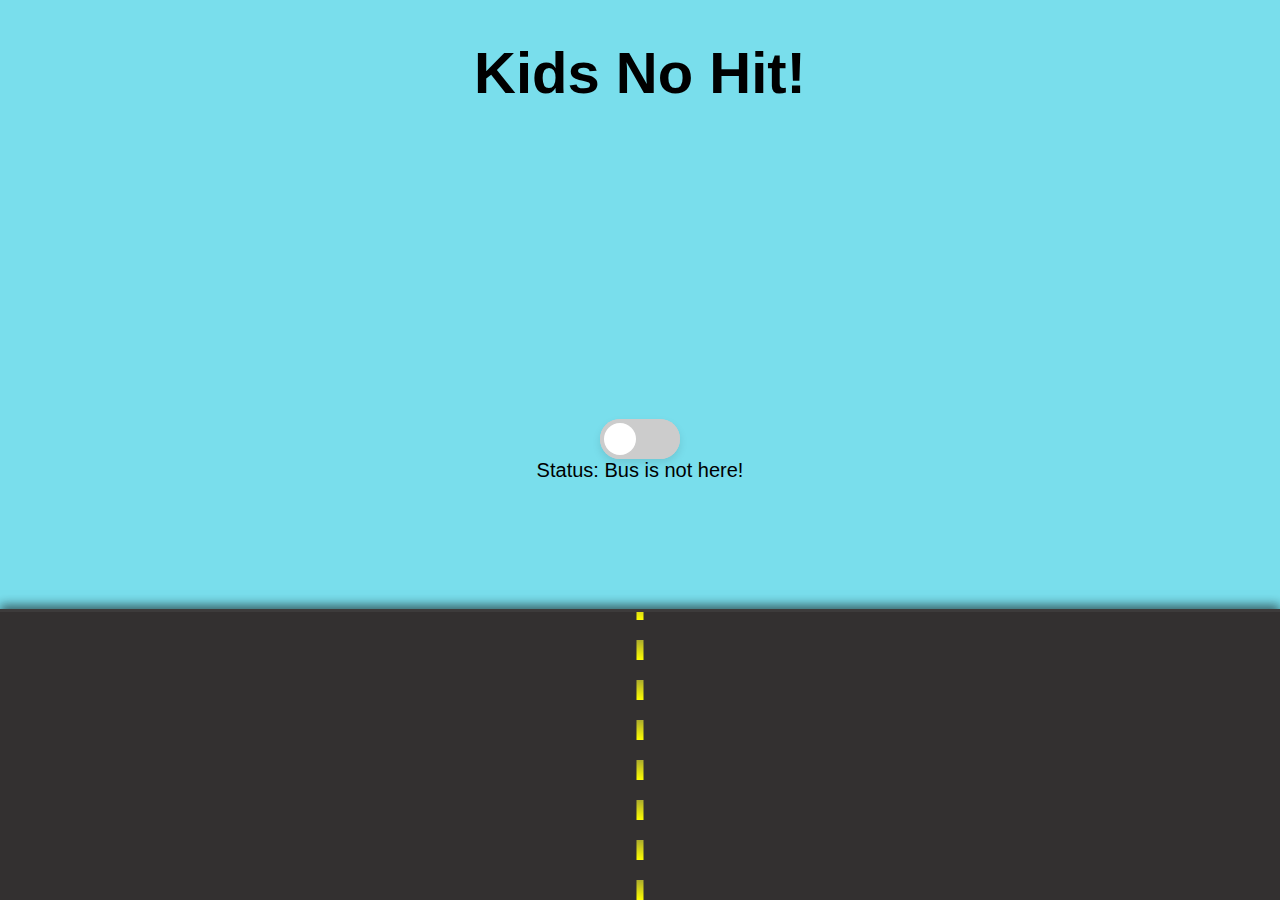
<file: index.html>
<!DOCTYPE html>
<html lang="en">

<head>
    <meta charset="UTF-8">
    <meta http-equiv="X-UA-Compatible" content="IE=edge">
    <meta name="viewport" content="width=device-width, initial-scale=1.0">
    <style>
        
        .road {
            position: fixed;
            bottom: 0;
            width: 100%;
            left: 0;
            height: 32vh; /* Adjusted height */
            background-color: #333030; /* Dark gray for road color */
            border-top: 3px solid #3d3b3b; /* Darker border for depth */
            box-shadow: 0px -4px 10px rgba(14, 14, 14, 0.6); /* Shadow for a subtle 3D effect */
        }

        .yellow-lines {
            position: absolute;
            top: 0;
            left: 50%; /* Center the lines horizontally */
            width: 7px; /* Thickness of the yellow line */
            height: 100%; /* Full height of the road */
            background: repeating-linear-gradient(
                0deg,
                yellow 0,
                rgb(172, 172, 46) 20px,
                transparent 20px,
                transparent 40px
            ); /* Dashed line effect */
            transform: translateX(-50%); /* Center the line */
        }

    </style>
    <title>Kids No Hit</title>
    <link rel="stylesheet" href="style.css">
</head>

<body>
    <h1>Kids No Hit!</h1>

    <!-- Switch -->
    <label class="switch">
        <input type="checkbox" id="toggleSwitch">
        <span class="slider"></span>
    </label>

    <!-- Status -->
    <p1>Status: <span id="status">Bus is not here!</span></p1>

    <!-- Road -->
    <div class="road">
        <div class="yellow-lines"></div>
    </div>

    <!-- JavaScript -->
    <script src="script.js"></script>
</body>

</html>
</file>
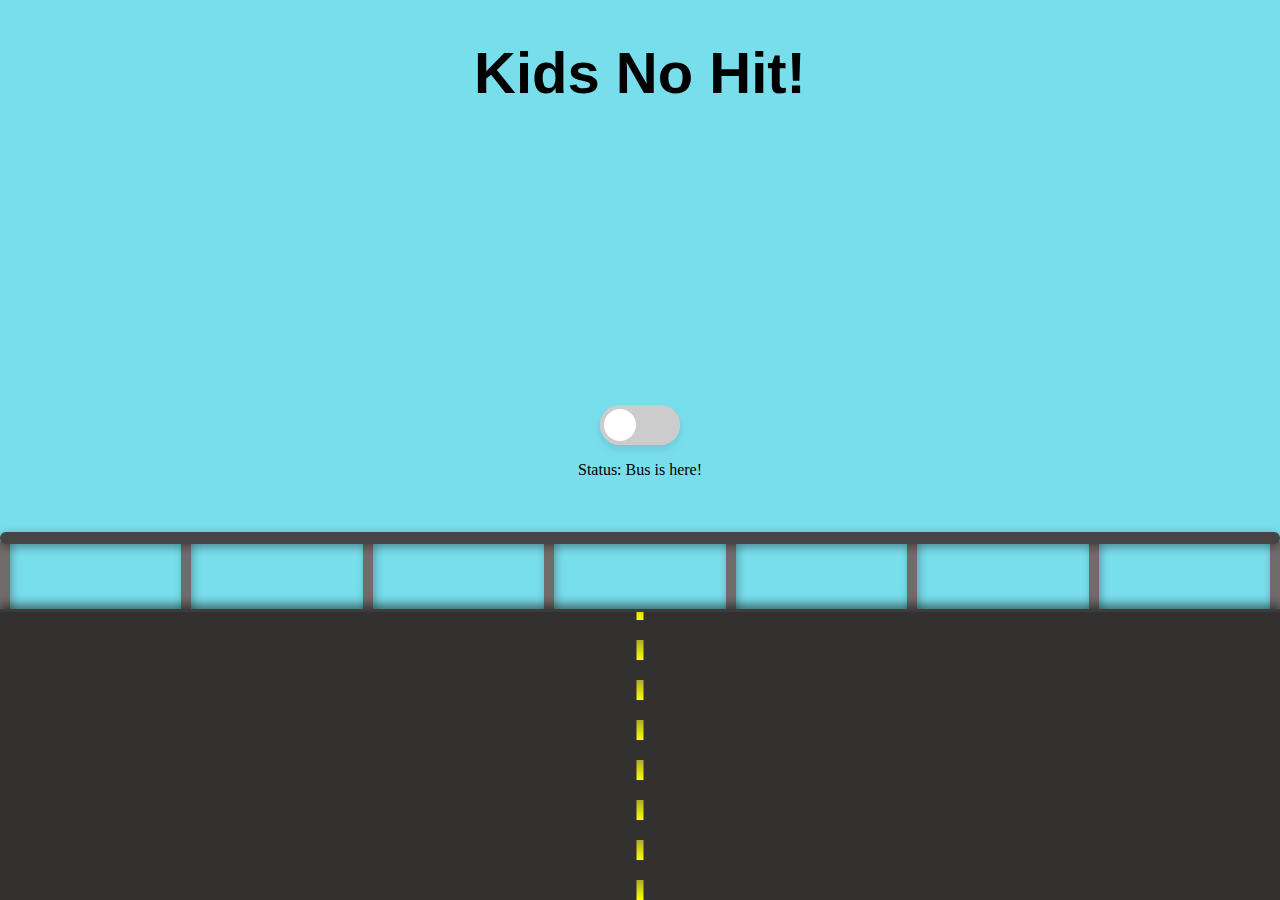
<file: here.html>
<!DOCTYPE html>
<html lang="en">

<head>
    <meta charset="UTF-8">
    <meta http-equiv="X-UA-Compatible" content="IE=edge">
    <meta name="viewport" content="width=device-width, initial-scale=1.0">
    <title>Kids No Hit</title>
    <link rel="stylesheet" href="style.css">
    <style>

        fence {
            position: fixed;
            bottom: 0; /* Positioned above the road */
            width: 100%;
            left: 0;
            height: 40vh;
            display: flex;
            justify-content: space-between;
            background-color: transparent;
            z-index: 3; /* Higher than other elements */
        }

        .fence-bar {
            width: 10px;
            height: 100%;
            background-color: #726b6b;
            box-shadow: 2px 2px 8px rgba(0, 0, 0, 0.3);
            border-radius: 2px;
        }

        .horizontal-rail {
            position: absolute;
            width: 100%;
            height: 12px;
            background-color: #464444;
            box-shadow: 0px 3px 10px rgba(0, 0, 0, 0.4);
            border-radius: 6px;
        }

        .rail-top {
            top: 59.1%; /* Adjusted to fit with the road */
        }

        .rail-bottom {
            bottom: 20%; /* Adjusted to fit with the road */
        }
        .road {
            position: fixed;
            bottom: 0;
            width: 100%;
            left: 0;
            height: 32vh;
            background-color: #333030;
            border-top: 3px solid #3d3b3b;
            box-shadow: 0px -4px 10px rgba(14, 14, 14, 0.6);
        }

        .yellow-lines {
            position: absolute;
            top: 0;
            left: 50%;
            width: 7px;
            height: 100%;
            background: repeating-linear-gradient(
                0deg,
                yellow 0,
                rgb(172, 172, 46) 20px,
                transparent 20px,
                transparent 40px
            );
            transform: translateX(-50%);
        }


        #busImage {
            width: 400px;
            height: auto;
            position: fixed;
            top: 40%;
            left: 0;
            transform: translate(25%, -25%);
            opacity: 0;
            animation: fadeIn 2s ease-out forwards;
        }

        #stopsignImage {
            width: 300px;
            height: auto;
            position: fixed;
            bottom: -32%;
            right: 0;
            transform: translate(25%, -25%);
            opacity: 0;
            animation: fadeIn 2s ease-out forwards;
        }

        @keyframes fadeIn {
            0% {
                opacity: 0;
            }
            100% {
                opacity: 1;
            }
        }
    </style>
</head>

<body>
    <h1> Kids No Hit!</h1>

    <!-- Fence -->
    <div class="fence">
        <!-- Vertical bars -->
        <div class="fence-bar"></div>
        <div class="fence-bar"></div>
        <div class="fence-bar"></div>
        <div class="fence-bar"></div>
        <div class="fence-bar"></div>
        <div class="fence-bar"></div>
        <div class="fence-bar"></div>
        <div class="fence-bar"></div>
    </div>

    <!-- Horizontal rails -->
    <div class="horizontal-rail rail-top"></div>
    <div class="horizontal-rail rail-bottom"></div>

    <!-- Road -->
    <div class="road">
        <div class="yellow-lines"></div>
    </div>

    <!-- Switch -->
    <label class="switch">
        <input type='checkbox' id="toggleSwitch">
        <span class="slider"></span>
    </label>

    <!-- Status -->
    <p> Status: <span id="status">Bus is here!</span></p>

    <!-- Images -->
    <img id="busImage" src="bus.jpg" alt="Bus Image">
    <img id="stopsignImage" src="stopsign.png" alt="Stop Sign Image">

    <!-- JavaScript -->
    <script>
        window.addEventListener('load', function () {
            const busImageElement = document.getElementById('busImage');
            busImageElement.classList.add('fade-in');
        });

        window.addEventListener('load', function () {
            const stopsignImageElement = document.getElementById('stopsignImage');
            stopsignImageElement.classList.add('fade-in');
        });
    </script>
</body>

</html>
</file>
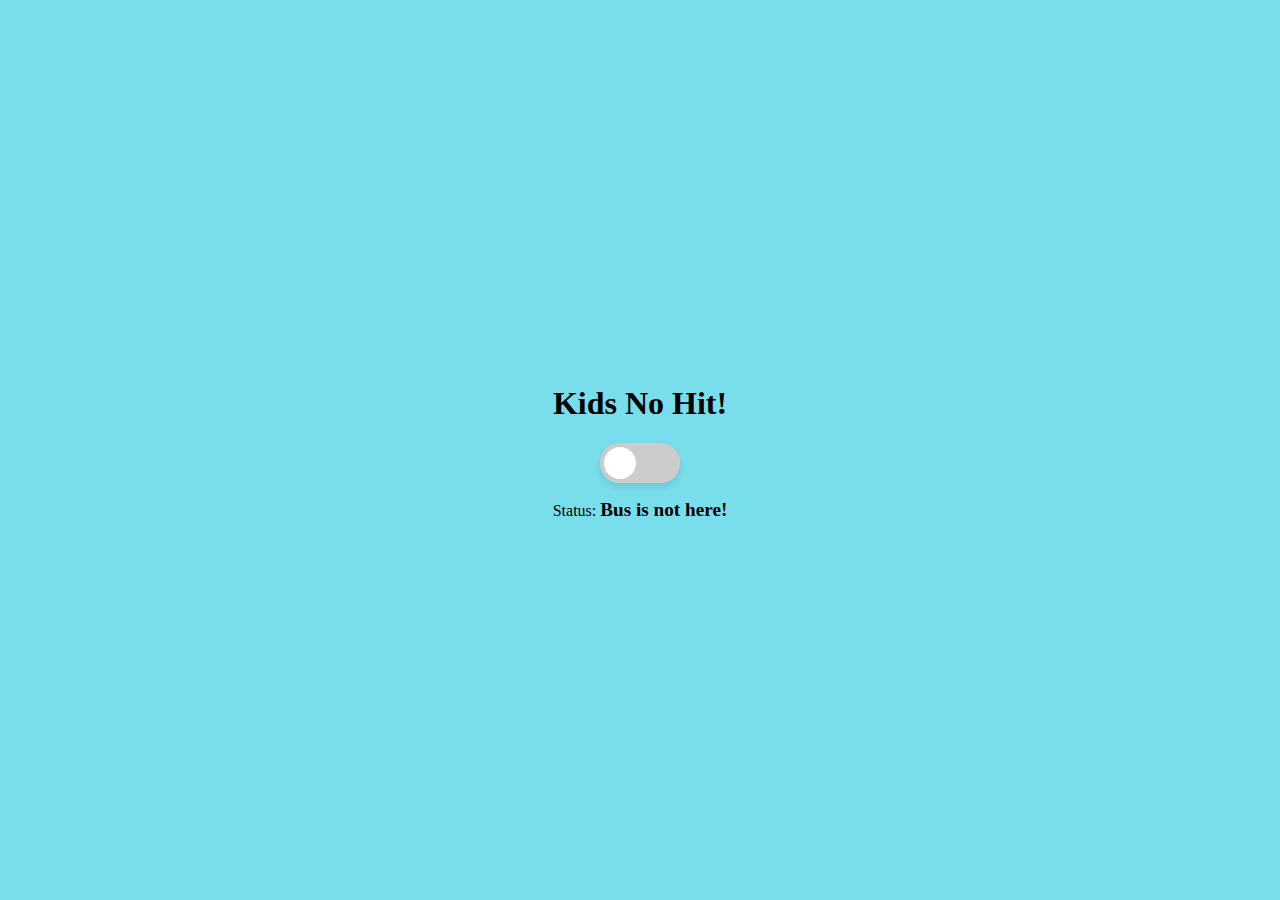
<file: index (1).html>
<!DOCTYPE html>
<html lang="en">
<head> 
    <meta charset="UTF-8">
    <meta name="viewport" content="width=device-width, initial-scale=3.0">
    <title>Kids No Hit</title>
    <style>
        /* Basic background styling */
        body {
            background-color: #79deec;
            margin: 0;
            padding: 0;
            overflow: hidden;
            display: flex;
            justify-content: center;
            align-items: center;
            height: 100vh;
            flex-direction: column;
        }

        /* Switch container styling */
        .switch-container {
            margin-bottom: 30px;
        }

        /* Switch styling */
        .switch {
            width: 80px;
            height: 40px;
            background-color: #ccc;
            border-radius: 20px;
            position: relative;
            cursor: pointer;
            box-shadow: 0 4px 8px rgba(0, 0, 0, 0.1);
            transition: background-color 0.3s;
        }

        .switch input {
            opacity: 0;
            position: absolute;
            z-index: -1;
        }

        .switch .slider {
            position: absolute;
            cursor: pointer;
            top: 0;
            left: 0;
            right: 0;
            bottom: 0;
            background-color: #ccc;
            transition: 0.4s;
            border-radius: 20px;
        }

        .switch input:checked + .slider {
            background-color: #ff0000;
        }

        .switch .slider:before {
            content: "";
            position: absolute;
            height: 32px;
            width: 32px;
            border-radius: 50%;
            left: 4px;
            bottom: 4px;
            background-color: white;
            transition: 0.4s;
        }

        .switch input:checked + .slider:before {
            transform: translateX(40px);
        }

        /* Bus image styles */
        #busImage {
            width: 500px;
            height: auto;
            position: fixed;
            top: 50%;
            left: 0;
            transform: translate(25%, -25%);
            opacity: 0;
            transition: opacity 2s ease-out;
        }

        #busImage.show {
            opacity: 1;
        }

        /* Status text styling */
        #status {
            font-size: 1.2em;
            margin-top: 20px;
            font-weight: bold;
        }
    </style>
</head>
<body>
    <h1>Kids No Hit!</h1>

    <!-- Toggle switch -->
    <label class="switch">
        <input type="checkbox" id="toggleSwitch">
        <span class="slider"></span>
    </label>

    <!-- Status text -->
    <p>Status: <span id="status">Bus is not here!</span></p>

    <!-- Bus image -->
    <img id="busImage" src="bus.jpg" alt="Bus Image">

    <script>
        // Get DOM elements
        const toggleSwitch = document.getElementById('toggleSwitch');
        const statusDisplay = document.getElementById('status');
        const busImage = document.getElementById('busImage');

        // Function to update state based on URL
        function updateStateFromHash() {
            const isHerePage = window.location.hash === '#/here';
            toggleSwitch.checked = isHerePage;
            updateUI(isHerePage);
        }

        // Function to update UI
        function updateUI(isHere) {
            if (isHere) {
                statusDisplay.textContent = 'Bus is here!';
                busImage.classList.add('show');
            } else {
                statusDisplay.textContent = 'Bus is not here!';
                busImage.classList.remove('show');
            }
        }

        // Function to handle toggle changes
        function handleToggleChange() {
            const newHash = toggleSwitch.checked ? '#/here' : '#/main';
            window.location.hash = newHash;
            updateUI(toggleSwitch.checked);
        }

        // Add event listeners
        toggleSwitch.addEventListener('change', handleToggleChange);
        window.addEventListener('hashchange', updateStateFromHash);

        // Initialize the state on page load
        window.addEventListener('load', function() {
            // If no hash is present, set default to #/main
            if (!window.location.hash) {
                window.location.hash = '#/main';
            }
            updateStateFromHash();
        });
    </script>
</body>
</html>
</file>
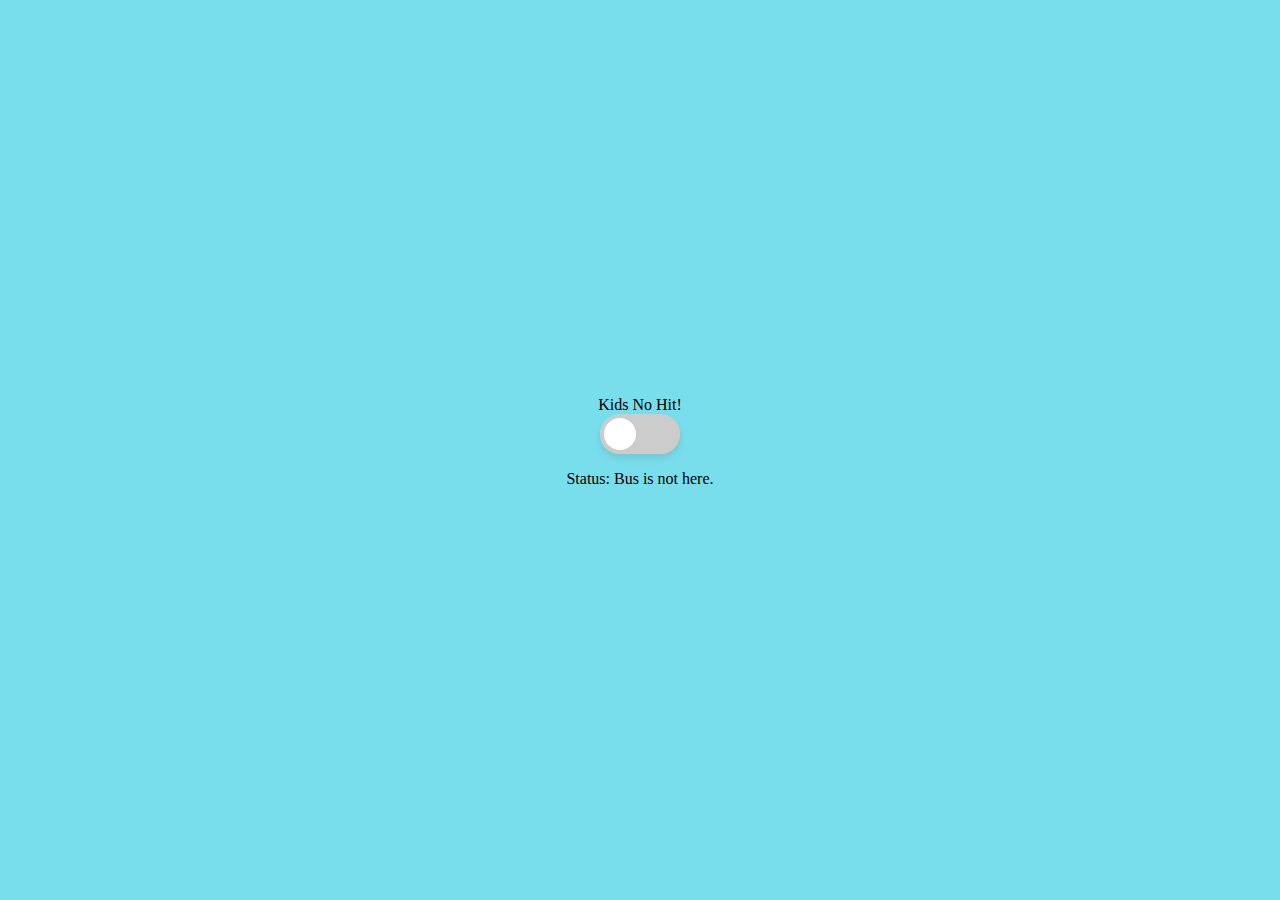
<file: website.html>
<!DOCTYPE html>
<html lang="en">

<head> 
    <meta charset="UTF-8">
    <meta name="viewport" content="width=device-width, initial-scale=3.0">
    <title>Kids No Hit</title><link rel="stylesheet" href="style.css">
</head>

<body>
    <head> Kids No Hit!</head> 
    
    <!-- to create the switch -->
    <label class = "switch">
        <input type = 'checkbox' id="toggleSwitch">
        <span class="slider"></span>
    </label>

    <!-- shows the status of the switch -->
    <p> Status: <span id="status">Bus is not here.</span></p>

    <!-- Links to the Javascript file-->
    <script src="script.js"></script> 

</body>

<html>
</file>
<file: style.css>
/* Basic background styling */
  body {
    margin: 0;
    padding: 0;
    background-color: #79deec;
    overflow: hidden;
    display: flex;
    justify-content: center;
    align-items: center;
    height: 100vh;
    flex-direction: column;
  }

  /* Switch container styling */
  .switch-container {
    margin-bottom: 30px; /* Adds space between the switch and the lightbulb */
  }

  /* Switch styling */
  .switch {
    width: 80px;
    height: 40px;
    background-color: #ccc;
    border-radius: 20px;
    position: relative;
    cursor: pointer;
    box-shadow: 0 4px 8px rgba(0, 0, 0, 0.1);
    transition: background-color 0.3s;
  }

  .switch input {
    opacity: 0;
    position: absolute;
    z-index: -1; /* Hide the default checkbox input */
  }

  .switch .slider {
    position: absolute;
    cursor: pointer;
    top: 0;
    left: 0;
    right: 0;
    bottom: 0;
    background-color: #ccc;
    transition: 0.4s;
    border-radius: 20px;
  }

  .switch input:checked + .slider {
    background-color: #ff0000; /* Red when on */
  }

  .switch .slider:before {
    content: "";
    position: absolute;
    height: 32px;
    width: 32px;
    border-radius: 50%;
    left: 4px;
    bottom: 4px;
    background-color: white;
    transition: 0.4s;
  }

  .switch input:checked + .slider:before {
    transform: translateX(40px); /* Move knob to the right when "on" */
  }

  /* Header styles */
  h1 {
    font-size: 58px;
    font-family: 'Series B', sans-serif;
    position: fixed;
    top: 0;
    z-index: 1;
    text-align: center;
  }

  p1 {
    font-size: 20px;
    font-family: 'Series B', sans-serif;
    top: 40vh;
  }

  /* Road Styles */
  .road {
    position: fixed;
    bottom: 0;
    width: 100%;
    left: 0;
    height: 32vh; /* Adjusted height */
    background-color: #333030; /* Dark gray for road color */
    border-top: 3px solid #3d3b3b; /* Darker border for depth */
    box-shadow: 0px -4px 10px rgba(14, 14, 14, 0.6); /* Shadow for a subtle 3D effect */
  }

  .yellow-lines {
    position: absolute;
    top: 0;
    left: 50%; /* Center the lines horizontally */
    width: 7px; /* Thickness of the yellow line */
    height: 100%; /* Full height of the road */
    background: repeating-linear-gradient(
      0deg,
      yellow 0,
      rgb(172, 172, 46) 20px,
      transparent 20px,
      transparent 40px
    ); /* Dashed line effect */
    transform: translateX(-50%); /* Center the line */
  }

  /* Metal Rail Fence Styles */
  .fence {
    position: fixed;
    bottom: 0;
    width: 100%;
    left: 0;
    height: 40vh;
    display: flex;
    justify-content: space-between;
    background-color: transparent;
  }

  .fence-bar {
    width: 10px; /* Width of each vertical bar */
    height: 100%;
    background-color: #726b6b; /* Light gray for metal look */
    box-shadow: 2px 2px 8px rgba(0, 0, 0, 0.3); /* Shadow for depth */
    border-radius: 2px; /* Rounded edges for a softer appearance */
  }

  .horizontal-rail {
    position: absolute;
    width: 100%;
    height: 12px; /* Thickness of the horizontal rail */
    background-color: #464444; /* Darker gray for distinction */
    box-shadow: 0px 3px 10px rgba(0, 0, 0, 0.4); /* Shadow for depth */
    border-radius: 6px; /* Rounded edges for a smoother look */
  }

  .rail-top {
    top: 59.1%; /* Position for top rail */
  }

  .rail-bottom {
    bottom: 20%; /* Position for bottom rail */
  }
</file>
